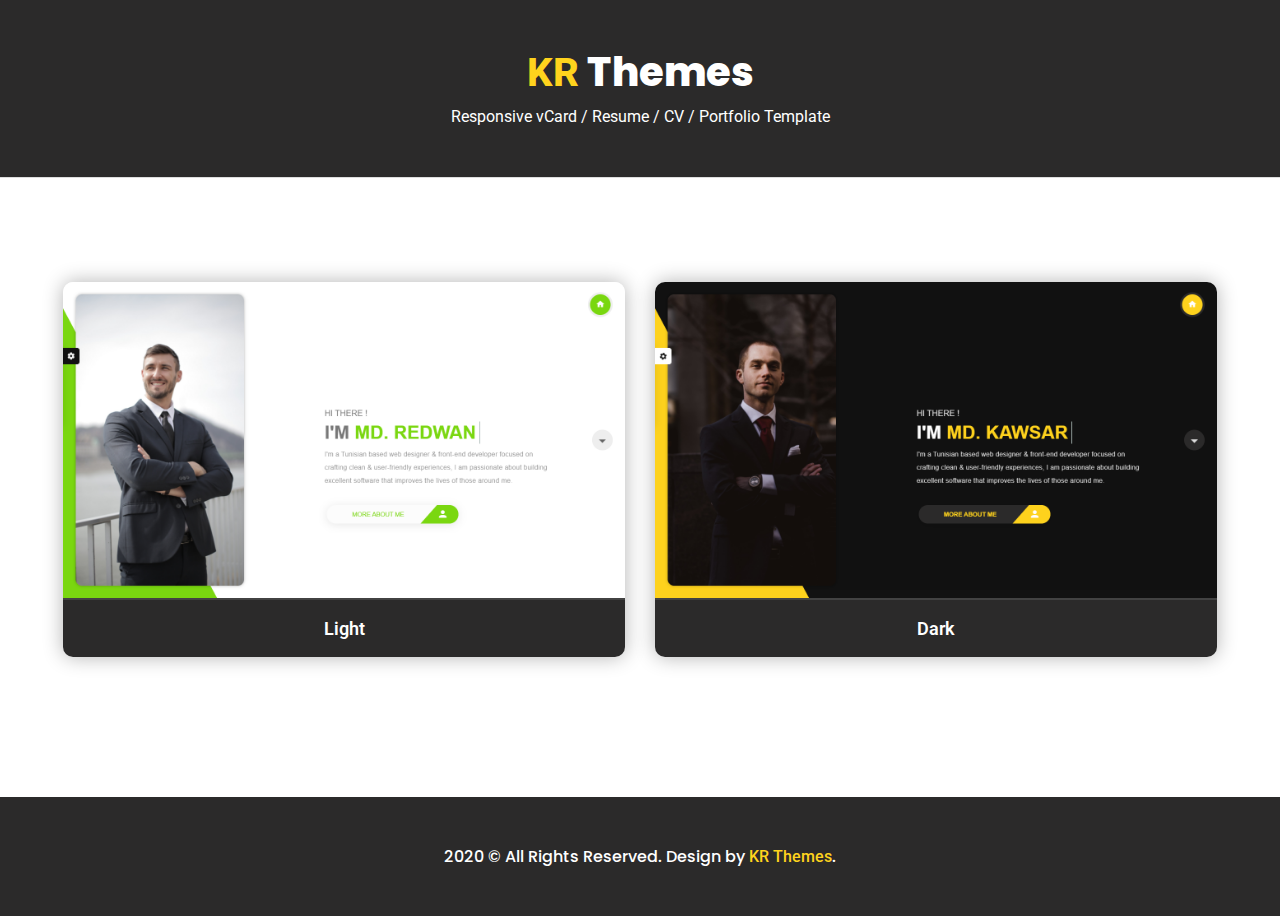
<file: index.html>
<!DOCTYPE html>
<html lang="en">
<head>
  <meta charset="UTF-8">
  <meta name="viewport" content="width=device-width, initial-scale=1.0">
  <meta http-equiv="X-UA-Compatible" content="ie=edge">
  <title>KR Themes</title>
      <meta name="author" content="title Themes">
    			<!-- favicon -->      
    <link rel="shortcut icon" href="Images/favicon.ico">
    			<!-- google font poppins -->
    <link href="https://fonts.googleapis.com/css2?family=Poppins:ital,wght@0,100;0,200;0,300;0,400;0,500;0,600;0,700;0,800;0,900;1,100;1,200;1,300;1,400;1,500;1,600;1,700;1,800;1,900&display=swap" rel="stylesheet">

    			<!-- google font roboto -->
    <link href="https://fonts.googleapis.com/css2?family=Roboto:ital,wght@0,100;0,300;0,400;0,500;0,700;0,900;1,100;1,300;1,400;1,500;1,700;1,900&display=swap" rel="stylesheet">
	
    			<!-- bootstrap -->
	<link rel="stylesheet" type="text/css" href="CSS/bootstrap.min.css">

	    			<!-- style.css -->
	<link rel="stylesheet" type="text/css" href="CSS/style.css">
</head>
<body>
	<section class="wrapper">
		<div class="col-12 py-5">
			<div class="title text-center">
				<h1><span>KR</span> Themes</h1>
				<span>Responsive vCard / Resume / CV / Portfolio Template</span>
			</div>
		</div>
		<div class="container-fluid px-5">
			<div class="row">
				<div class="col-12">
					<div class="demos text-center">
						<h3 class="py-3">Veiw Demos</h3>
						<div class="col-sm-12 col-md-6 float-left">
							<div class="light-demo">
								<a href="Light/index.html">
								<div class="thumbnail"><img src="Images/light.jpg" alt=""></div>
								</a>
								<a href="Light/index.html"><span>Light</span></a>
							</div>
						</div>
						<div class="col-sm-12 col-md-6 float-right">
							<div class="dark-demo">
							<a href="Dark/index.html">
								<div class="thumbnail"><img src="Images/dark.jpg" alt=""></div>
							</a>
							<a href="Dark/index.html"><span>Dark</span></a>
						</div>
						</div>						
					</div>
				</div>
			</div>
		</div>
	</section>
	<footer class="footer">
	  <div class="footer-content">
	    <h6>2020 &copy; All Rights Reserved. Design by <span>KR Themes</span>.</h6>
	  </div>
	</footer>
</body>
</html>
</file>
<file: CSS/style.css>
/*============================================ Defaults starts ============================================*/
*{margin: 0;padding: 0;}
a, a:hover {text-decoration: none;}
img {width: 100%;height: 100%;}
h1, h2, h3, h4, h5, h6 {font-family: 'Poppins', sans-serif; color: #fff;}
p, span {font-family: 'Roboto', sans-serif;color: #fff;}
a {font-family: 'Roboto', sans-serif;}
li{list-style: none;}
button, button:focus {outline: none;}
body{
  font-family: 'Roboto', sans-serif;
  position: relative;
}
/*============================================ end of Defaults ============================================*/
.col-12.py-5 {
    background: #2b2a2a;
    border-bottom: 1px solid #ddd;
    margin-bottom: 30px;
    color: #fff;
}

.col-12.py-5 h1 {
    font-weight: 800;
}

.col-12.py-5 h1 span {
    color: #ffd31d;
}

.light-demo a span, .dark-demo a span {
    display: block;
    width: 100%;
    padding: 15px;
    background: #2b2a2a;
    font-weight: 600;
    font-size: 18px;
    border-top: 2px solid #424242;
    color: #fff;
    transition: .5s;
}

.light-demo, .dark-demo {
    margin-bottom: 50px;
    border-radius: 10px;
    overflow: hidden;
    box-shadow: rgba(0, 0, 0, 0.3) 0px 0px 20px;
    transition: .5s;
}
.dark-demo:hover a span {
    background: #ffd31d;
    border-color: #ffea92;
}
.light-demo:hover a span{
    background: #79d70f;
    border-color: #b0ff58;
}

.light-demo:hover, .dark-demo:hover {transform: scale(.98);}
footer.footer {
    background: #2b2a2a;
    padding: 50px 0;
    text-align: center;
    margin-top: 90px;
}

.footer-content h6 {
    margin: 0;
}
.footer-content h6 span{
  color: #ffd31d;
}
</file>
